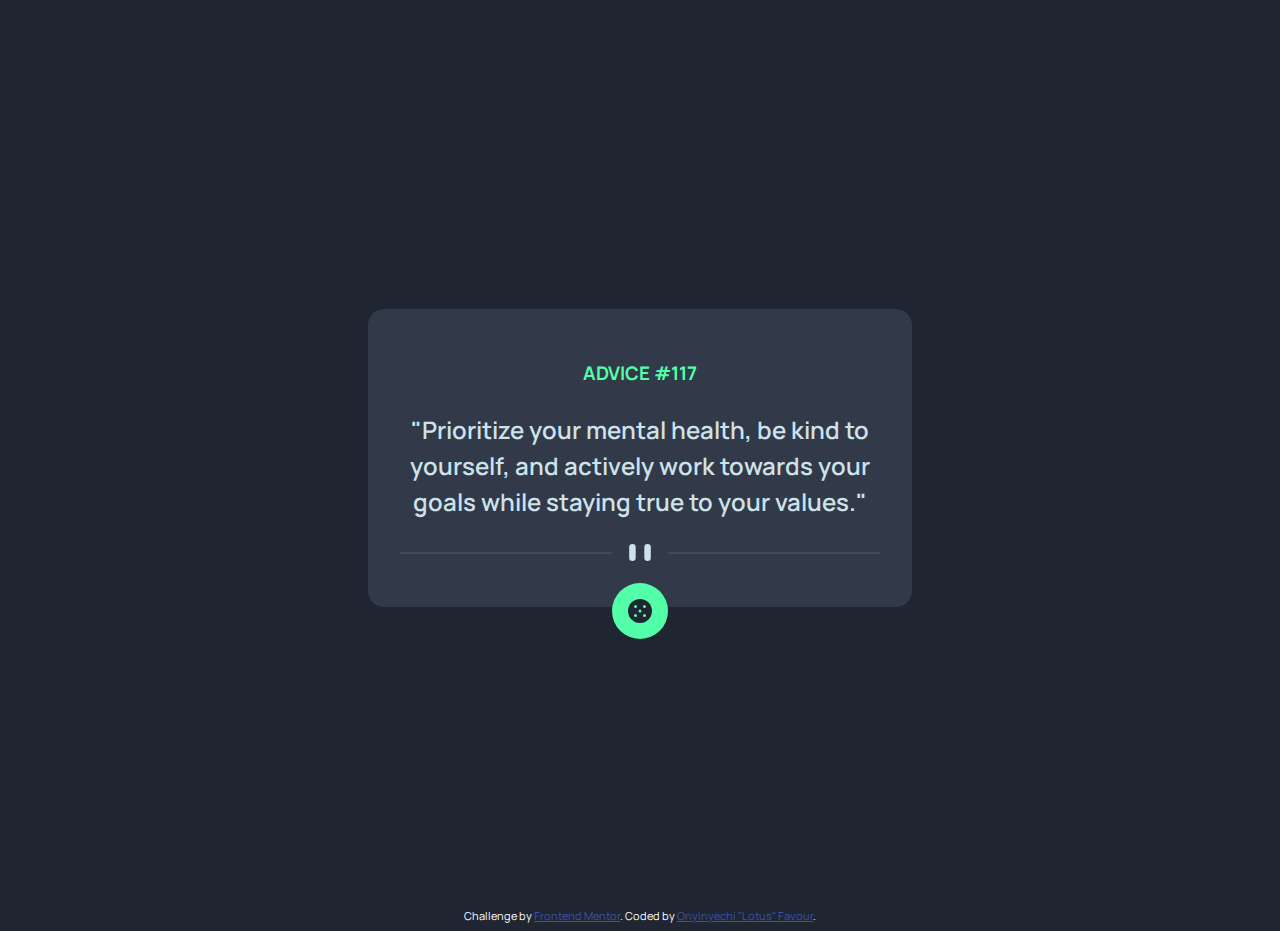
<file: index.html>
<!DOCTYPE html>
<html lang="en">
<head>
  <meta charset="UTF-8">
  <meta name="viewport" content="width=device-width, initial-scale=1.0"> <!-- displays site properly based on user's device -->

  <link rel="icon" type="image/png" sizes="32x32" href="./images/favicon-32x32.png">
  <link rel="stylesheet" href="style.css">
  <title>Frontend Mentor | Advice generator app</title>

  <style>
    .attribution { font-size: 11px; text-align: center; }
    .attribution a { color: hsl(228, 45%, 44%); }
  </style>
</head>
  <body>
    <div class="container">
      <div class="card">
        <h3 class="title">ADVICE #117</h3>
        <p class="text">"Prioritize your mental health, be kind to yourself, and actively work towards your goals while staying true to your values."</p>
        <div class="img">
          <img src="./images/pattern-divider-desktop.svg" alt="divider" class="pattern">
          <img src="./images/icon-dice.svg" alt="dice" class="box">
        </div>
      </div>
    </div>
    
    <div class="attribution">
      Challenge by <a href="https://www.frontendmentor.io?ref=challenge" target="_blank">Frontend Mentor</a>. 
      Coded by <a href="#">Onyinyechi "Lotus" Favour</a>.
    </div>
    <script src="script.js"></script>
  </body>
  </html>
</file>
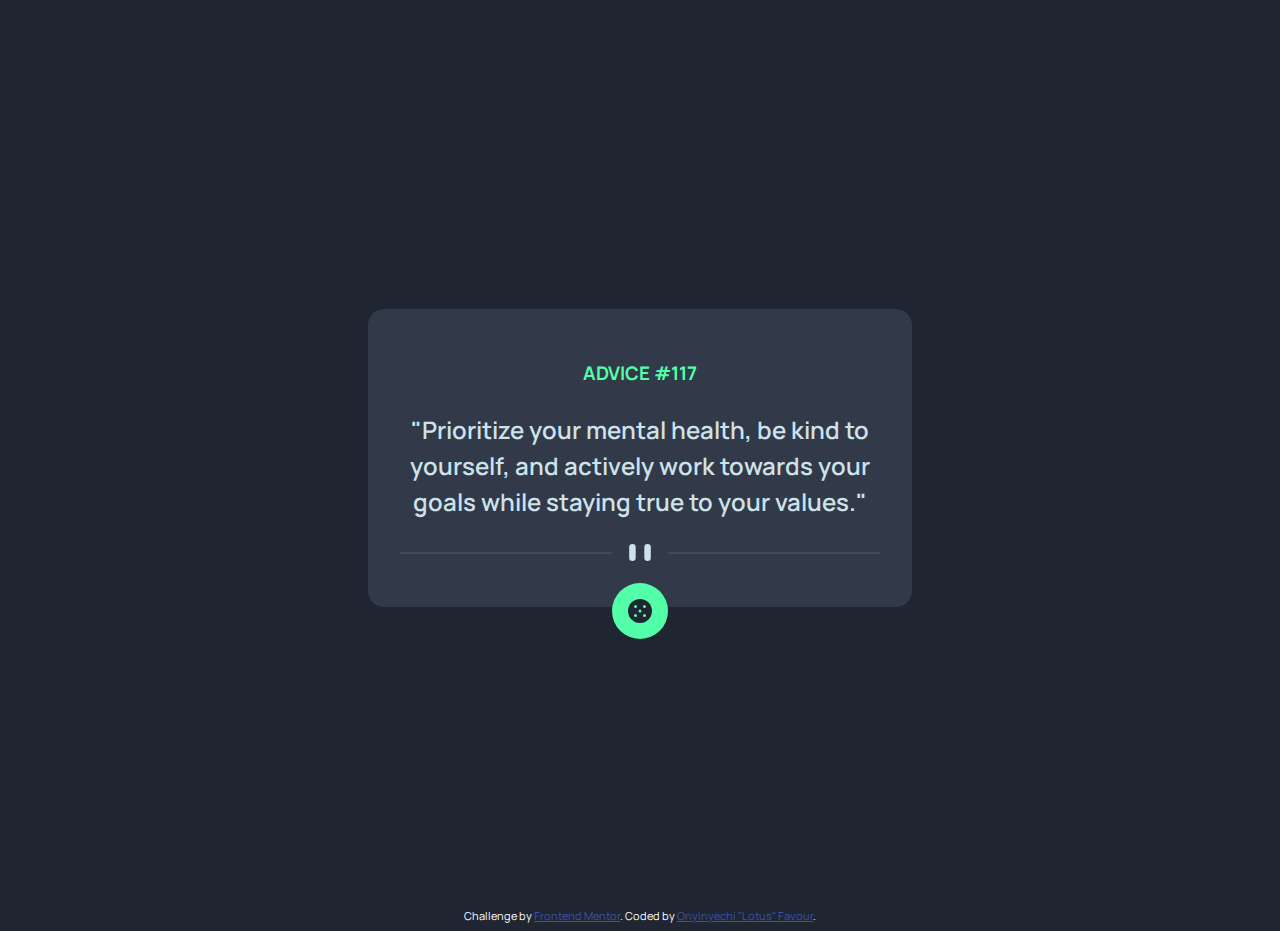
<file: advice-generator-app-main/index.html>
<!DOCTYPE html>
<html lang="en">
<head>
  <meta charset="UTF-8">
  <meta name="viewport" content="width=device-width, initial-scale=1.0"> <!-- displays site properly based on user's device -->

  <link rel="icon" type="image/png" sizes="32x32" href="./images/favicon-32x32.png">
  <link rel="stylesheet" href="style.css">
  <title>Frontend Mentor | Advice generator app</title>

  <style>
    .attribution { font-size: 11px; text-align: center; }
    .attribution a { color: hsl(228, 45%, 44%); }
  </style>
</head>
  <body>
    <div class="container">
      <div class="card">
        <h3 class="title">ADVICE #117</h3>
        <p class="text">"Prioritize your mental health, be kind to yourself, and actively work towards your goals while staying true to your values."</p>
        <div class="img">
          <img src="./images/pattern-divider-desktop.svg" alt="divider" class="pattern">
          <img src="./images/icon-dice.svg" alt="dice" class="box">
        </div>
      </div>
    </div>
    
    
    <div class="attribution">
      Challenge by <a href="https://www.frontendmentor.io?ref=challenge" target="_blank">Frontend Mentor</a>. 
      Coded by <a href="#">Onyinyechi "Lotus" Favour</a>.
    </div>
    <script src="script.js"></script>
  </body>
  </html>
</file>
<file: style.css>
@import url('https://fonts.googleapis.com/css2?family=Manrope:wght@200..800&display=swap');

body{ 
    background-color: hsl(218, 23%, 16%);
    color: white;
    font-family: 'Manrope';
}

.container{
    align-items: center;
    min-height: 100vh;
    justify-content: center;
    display: flex;
}

.card{
    background-color: hsl(217, 19%, 24%);
    position: relative;
    border-radius: 1rem;
    text-align: center;
    width: 30rem;
    line-height: 1.5;
    padding: 2rem;
}

.card .text{
    font-size: 1.5rem;
    font-weight: 600;
    color: hsl(193, 38%, 86%);
}

.card .title{
    color: hsl(150, 100%, 66%);
}

.img{
    display: flex;
    align-items: center;
    flex-direction: column;
}

.pattern{
    width: 100%;
    margin-bottom: .9rem;
}

.box{
    background: hsl(150, 100%, 66%);
    cursor: pointer;
    border-radius: 50%;
    padding: 1rem;
    bottom: -2rem;
    position: absolute;
}

@media (max-width: 358px) {
    {
        .text{
            font-size: 1rem;
        }
    }
}
</file>
<file: advice-generator-app-main/style.css>
@import url('https://fonts.googleapis.com/css2?family=Manrope:wght@200..800&display=swap');

body{ 
    background-color: hsl(218, 23%, 16%);
    color: white;
    font-family: 'Manrope';
}

.container{
    align-items: center;
    min-height: 100vh;
    justify-content: center;
    display: flex;
}

.card{
    background-color: hsl(217, 19%, 24%);
    position: relative;
    border-radius: 1rem;
    text-align: center;
    width: 30rem;
    line-height: 1.5;
    padding: 2rem;
}

.card .text{
    font-size: 1.5rem;
    font-weight: 600;
    color: hsl(193, 38%, 86%);
}

.card .title{
    color: hsl(150, 100%, 66%);
}

.img{
    display: flex;
    align-items: center;
    flex-direction: column;
}

.pattern{
    width: 100%;
    margin-bottom: .9rem;
}

.box{
    background: hsl(150, 100%, 66%);
    cursor: pointer;
    border-radius: 50%;
    padding: 1rem;
    bottom: -2rem;
    position: absolute;
}

@media (max-width: 358px) {
    {
        .text{
            font-size: 1rem;
        }
    }
}
</file>
